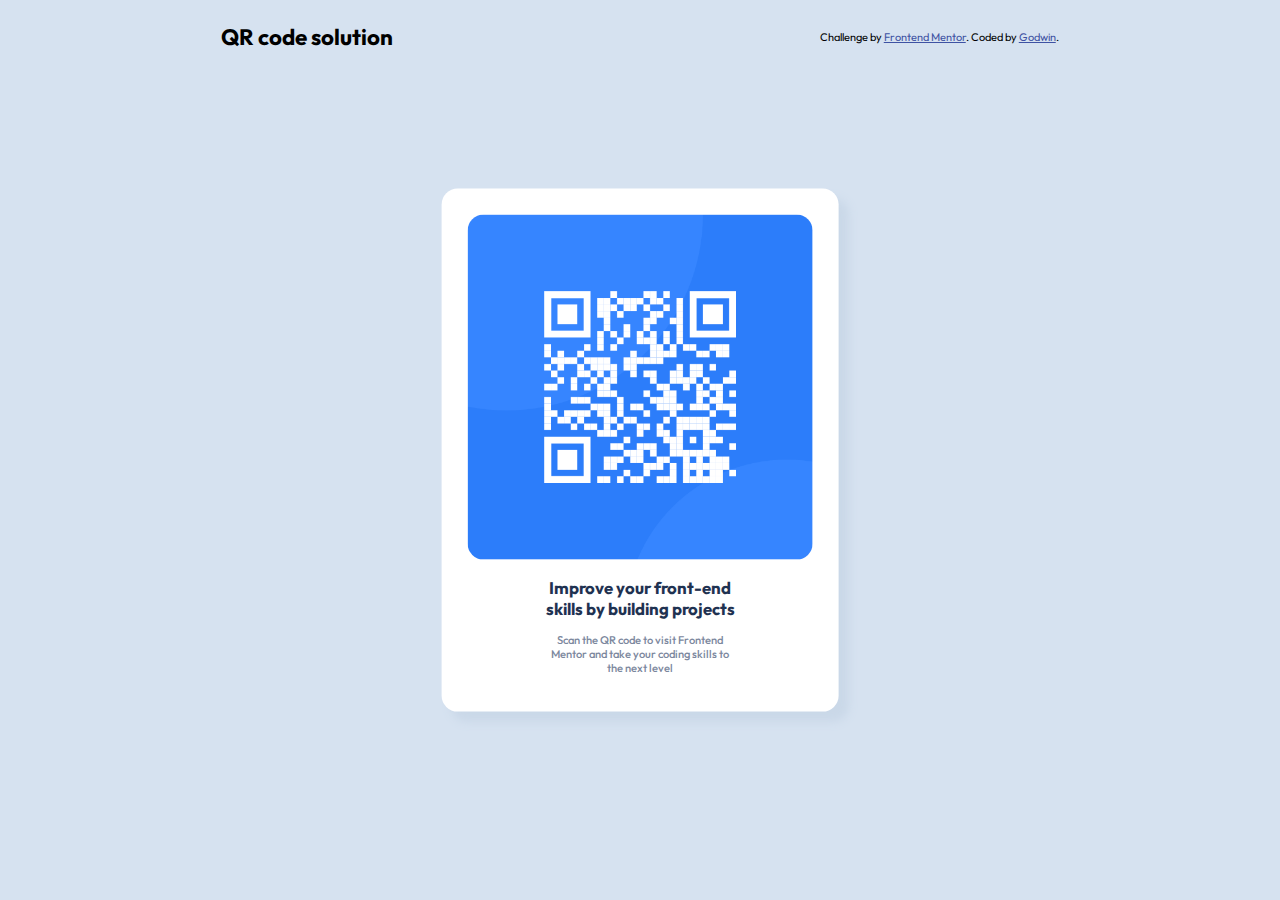
<file: components/qr_code/index.html>
<!DOCTYPE html>
<html lang="en">
<head>
    <meta charset="UTF-8">
    <meta http-equiv="X-UA-Compatible" content="IE=edge">
    <meta name="viewport" content="width=device-width, initial-scale=1.0">
    <title>FrontendMentor - QR Code Component</title>
    <link rel="preconnect" href="https://fonts.googleapis.com">
    <link rel="preconnect" href="https://fonts.gstatic.com" crossorigin>
    <link href="https://fonts.googleapis.com/css2?family=Outfit:wght@400;700&display=swap" rel="stylesheet">

    <link rel="stylesheet" href="./index.css" />
    <style>
        .attribution { font-size: 11px; text-align: center; }
        .attribution a { color: hsl(228, 45%, 44%); }
    </style>
</head>
<body>
    <header role="banner">
        <h1>QR code solution</h1>
        <div class="attribution">
            Challenge by <a href="https://www.frontendmentor.io?ref=challenge" target="_blank">Frontend Mentor</a>. 
            Coded by <a href="https://github.com/godwinjs">Godwin</a>.
        </div>
    </header>
    
    <main role="main">
        <div class="qr_card">
            <div>
                <img class="qr_card_img" alt="Frontend Mentor QR code image" src="./images/image-qr-code.png" />
            </div>
            <h2 class="qr_card_title">Improve your front-end<br /> skills by building projects</h2>
            <p class="qr_card_text">Scan the QR code to visit Frontend<br /> Mentor and take your coding skills to <br />the next level</p>
        </div>
    
    </main>


</body>
</html>
</file>
<file: components/qr_code/index.css>
body {
    background-color: hsl(212, 45%, 89%);
    font-family: 'Outfit', sans-serif;
    font-size: 10px;
}
header {
    display: inline-flex;
    align-items: center;
    justify-content: space-around;
    width: 100%;
}
.qr_card{
    background-color: hsl(0, 0%, 100%);
    position: absolute;
    left: 50%;
    top: 50%;
    transform: translate(-50%, -50%);
    padding: 2%; 
    max-width: 75%;
    border-radius: 1rem;
    box-shadow: 10px 10px 10px hsl(212, 39%, 85%);
    transition: width .5s;
}
.qr_card_title{
    font-weight: 700;
    color: hsl(218, 44%, 22%);
}
.qr_card_text{
    font-weight: 500;
    color: hsl(220, 15%, 55%);
}
.qr_card_title, .qr_card_text{
    text-align: center;
}
.qr_card_img {
    border-radius: 1rem;
    max-width: 100%;
}

@media only screen and (min-width: 376px) {
    body {
        font-size: 0.59rem;
    }
    .qr_card{
        width: 35%;
    }
}
@media only screen and (min-width: 760px) {
    body {
        font-size: 0.7rem;
    }
    .qr_card{
        width: 27%;
    }
}
</file>
